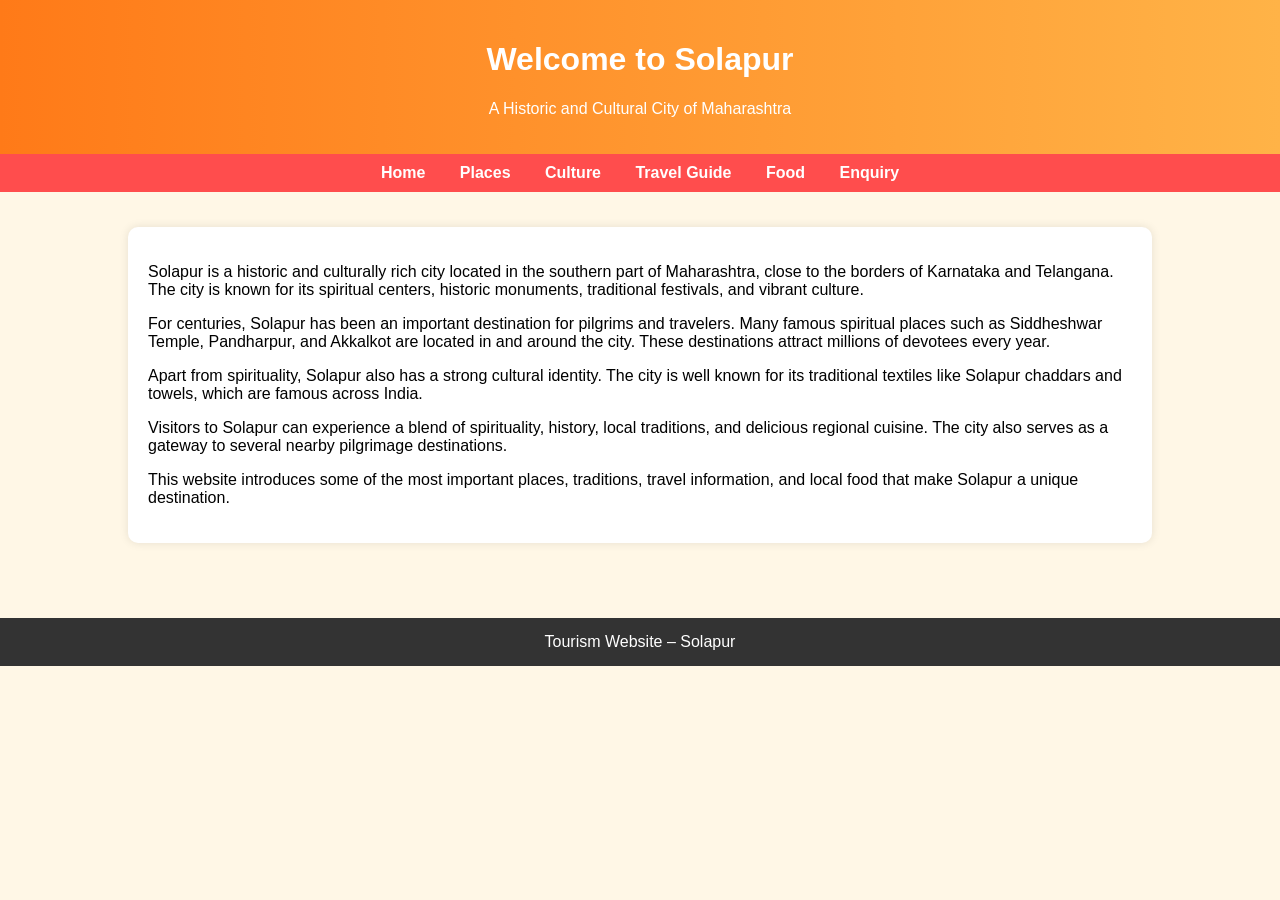
<file: index.html>
<!DOCTYPE html>
<html>
<head>
<title>Welcome to Solapur</title>
<link rel="stylesheet" href="style.css">
</head>

<body>

<header>
<h1>Welcome to Solapur</h1>
<p>A Historic and Cultural City of Maharashtra</p>
</header>

<nav>
<a href="index.html">Home</a>
<a href="places.html">Places</a>
<a href="culture.html">Culture</a>
<a href="travel.html">Travel Guide</a>
<a href="food.html">Food</a>
<a href="enquiry.html">Enquiry</a>
</nav>

<div class="container">

<div class="card">
<p>
Solapur is a historic and culturally rich city located in the southern part of Maharashtra,
close to the borders of Karnataka and Telangana. The city is known for its spiritual centers,
historic monuments, traditional festivals, and vibrant culture.
</p>

<p>
For centuries, Solapur has been an important destination for pilgrims and travelers. Many
famous spiritual places such as Siddheshwar Temple, Pandharpur, and Akkalkot are located
in and around the city. These destinations attract millions of devotees every year.
</p>

<p>
Apart from spirituality, Solapur also has a strong cultural identity. The city is well known for
its traditional textiles like Solapur chaddars and towels, which are famous across India.
</p>

<p>
Visitors to Solapur can experience a blend of spirituality, history, local traditions, and
delicious regional cuisine. The city also serves as a gateway to several nearby pilgrimage
destinations.
</p>

<p>
This website introduces some of the most important places, traditions, travel information,
and local food that make Solapur a unique destination.
</p>
</div>

</div>

<footer>
Tourism Website – Solapur
</footer>

</body>
</html>
</file>
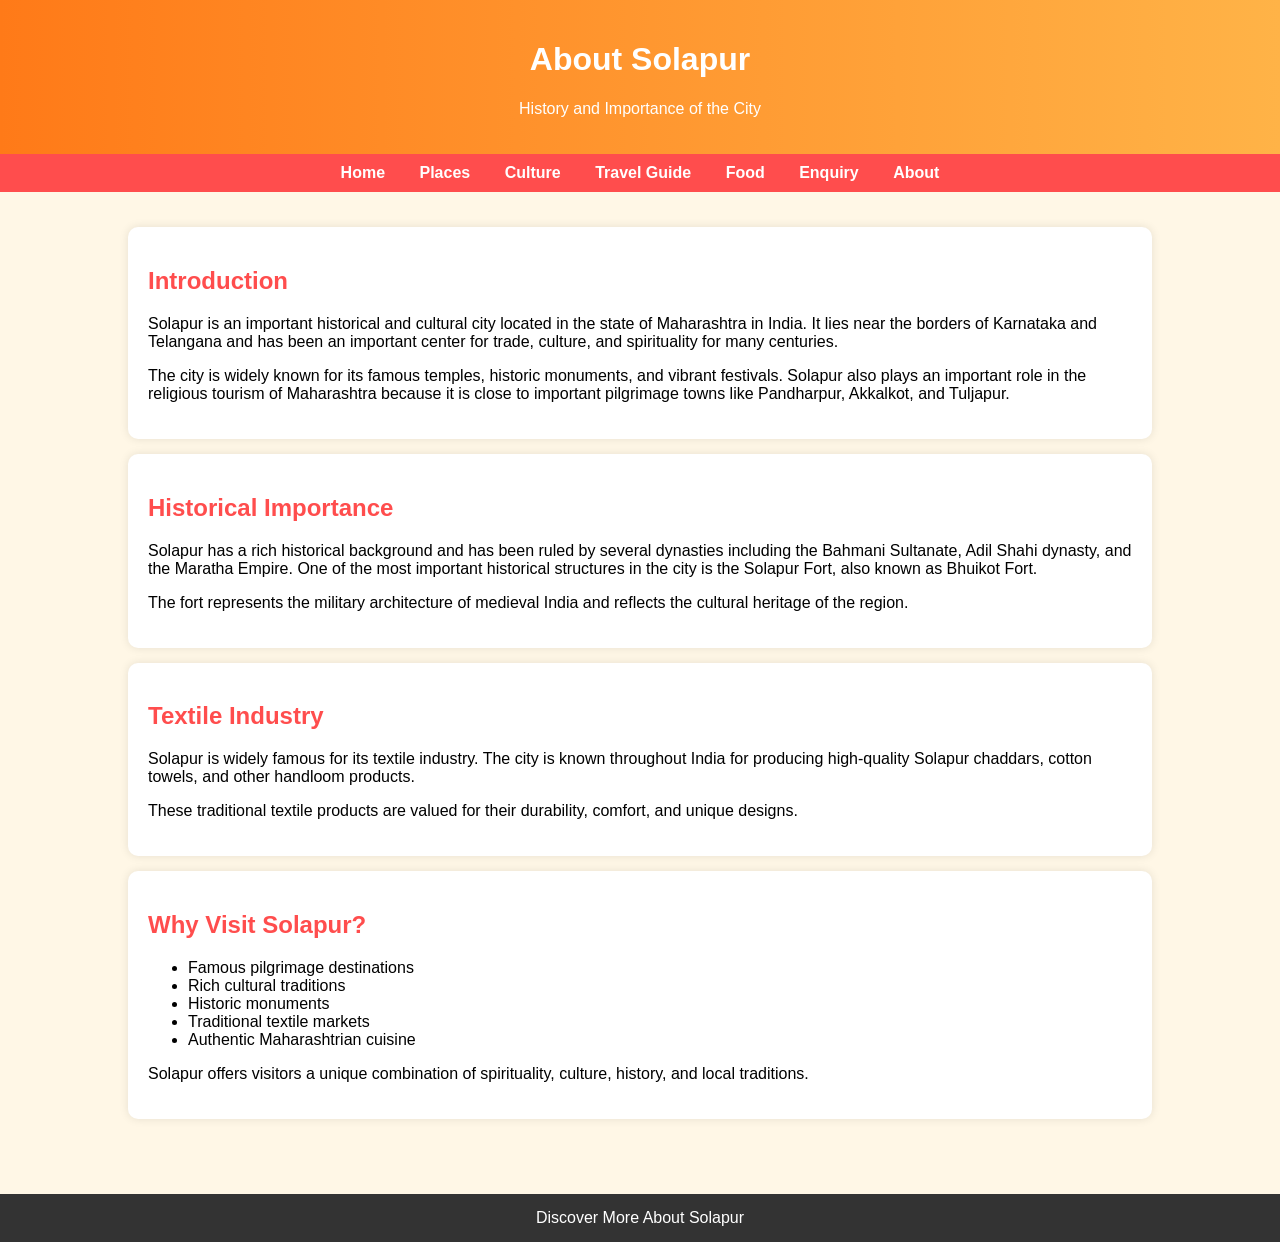
<file: about.html>
<!DOCTYPE html>
<html>
<head>
<title>About Solapur</title>
<link rel="stylesheet" href="style.css">
</head>

<body>

<header>
<h1>About Solapur</h1>
<p>History and Importance of the City</p>
</header>

<nav>
<a href="index.html">Home</a>
<a href="places.html">Places</a>
<a href="culture.html">Culture</a>
<a href="travel.html">Travel Guide</a>
<a href="food.html">Food</a>
<a href="enquiry.html">Enquiry</a>
<a href="about.html">About</a>
</nav>

<div class="container">

<div class="card">

<h2>Introduction</h2>

<p>
Solapur is an important historical and cultural city located in the state of
Maharashtra in India. It lies near the borders of Karnataka and Telangana
and has been an important center for trade, culture, and spirituality for many centuries.
</p>

<p>
The city is widely known for its famous temples, historic monuments,
and vibrant festivals. Solapur also plays an important role in the
religious tourism of Maharashtra because it is close to important
pilgrimage towns like Pandharpur, Akkalkot, and Tuljapur.
</p>

</div>

<div class="card">

<h2>Historical Importance</h2>

<p>
Solapur has a rich historical background and has been ruled by several
dynasties including the Bahmani Sultanate, Adil Shahi dynasty, and the
Maratha Empire. One of the most important historical structures in the
city is the Solapur Fort, also known as Bhuikot Fort.
</p>

<p>
The fort represents the military architecture of medieval India and
reflects the cultural heritage of the region.
</p>

</div>

<div class="card">

<h2>Textile Industry</h2>

<p>
Solapur is widely famous for its textile industry. The city is known
throughout India for producing high-quality Solapur chaddars,
cotton towels, and other handloom products.
</p>

<p>
These traditional textile products are valued for their durability,
comfort, and unique designs.
</p>

</div>

<div class="card">

<h2>Why Visit Solapur?</h2>

<ul>
<li>Famous pilgrimage destinations</li>
<li>Rich cultural traditions</li>
<li>Historic monuments</li>
<li>Traditional textile markets</li>
<li>Authentic Maharashtrian cuisine</li>
</ul>

<p>
Solapur offers visitors a unique combination of spirituality,
culture, history, and local traditions.
</p>

</div>

</div>

<footer>
Discover More About Solapur
</footer>

</body>
</html>
</file>
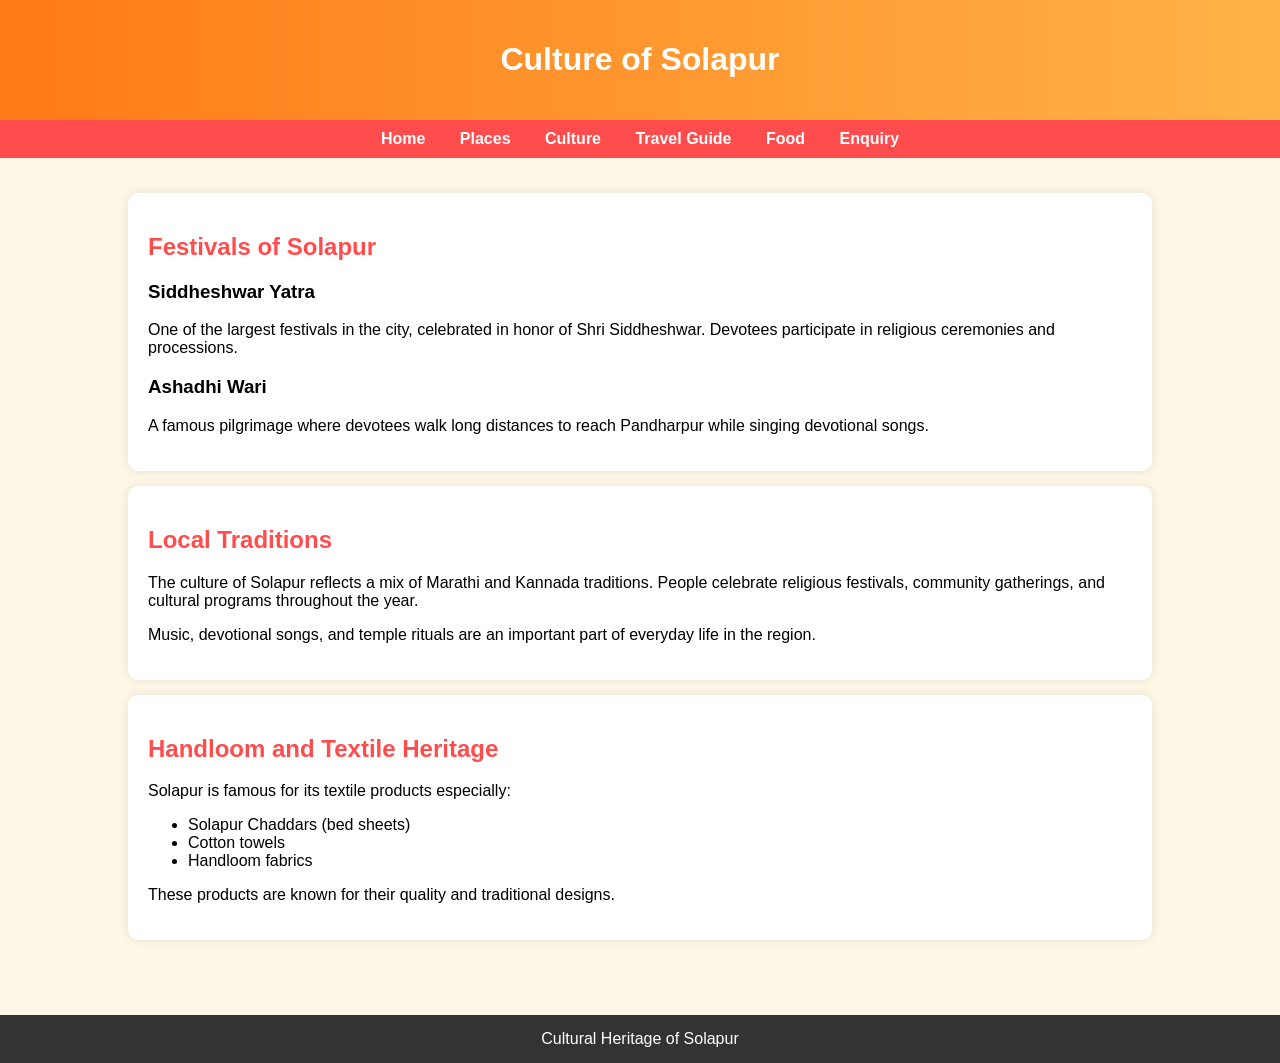
<file: culture.html>
<!DOCTYPE html>
<html>
<head>
<title>Culture of Solapur</title>
<link rel="stylesheet" href="style.css">
</head>

<body>

<header>
<h1>Culture of Solapur</h1>
</header>

<nav>
<a href="index.html">Home</a>
<a href="places.html">Places</a>
<a href="culture.html">Culture</a>
<a href="travel.html">Travel Guide</a>
<a href="food.html">Food</a>
<a href="enquiry.html">Enquiry</a>
</nav>

<div class="container">

<div class="card">
<h2>Festivals of Solapur</h2>

<h3>Siddheshwar Yatra</h3>
<p>
One of the largest festivals in the city, celebrated in honor of Shri Siddheshwar.
Devotees participate in religious ceremonies and processions.
</p>

<h3>Ashadhi Wari</h3>
<p>
A famous pilgrimage where devotees walk long distances to reach Pandharpur
while singing devotional songs.
</p>

</div>

<div class="card">
<h2>Local Traditions</h2>
<p>
The culture of Solapur reflects a mix of Marathi and Kannada traditions. People celebrate
religious festivals, community gatherings, and cultural programs throughout the year.
</p>

<p>
Music, devotional songs, and temple rituals are an important part of everyday life in the region.
</p>
</div>

<div class="card">
<h2>Handloom and Textile Heritage</h2>

<p>Solapur is famous for its textile products especially:</p>

<ul>
<li>Solapur Chaddars (bed sheets)</li>
<li>Cotton towels</li>
<li>Handloom fabrics</li>
</ul>

<p>
These products are known for their quality and traditional designs.
</p>

</div>

</div>

<footer>
Cultural Heritage of Solapur
</footer>

</body>
</html>
</file>
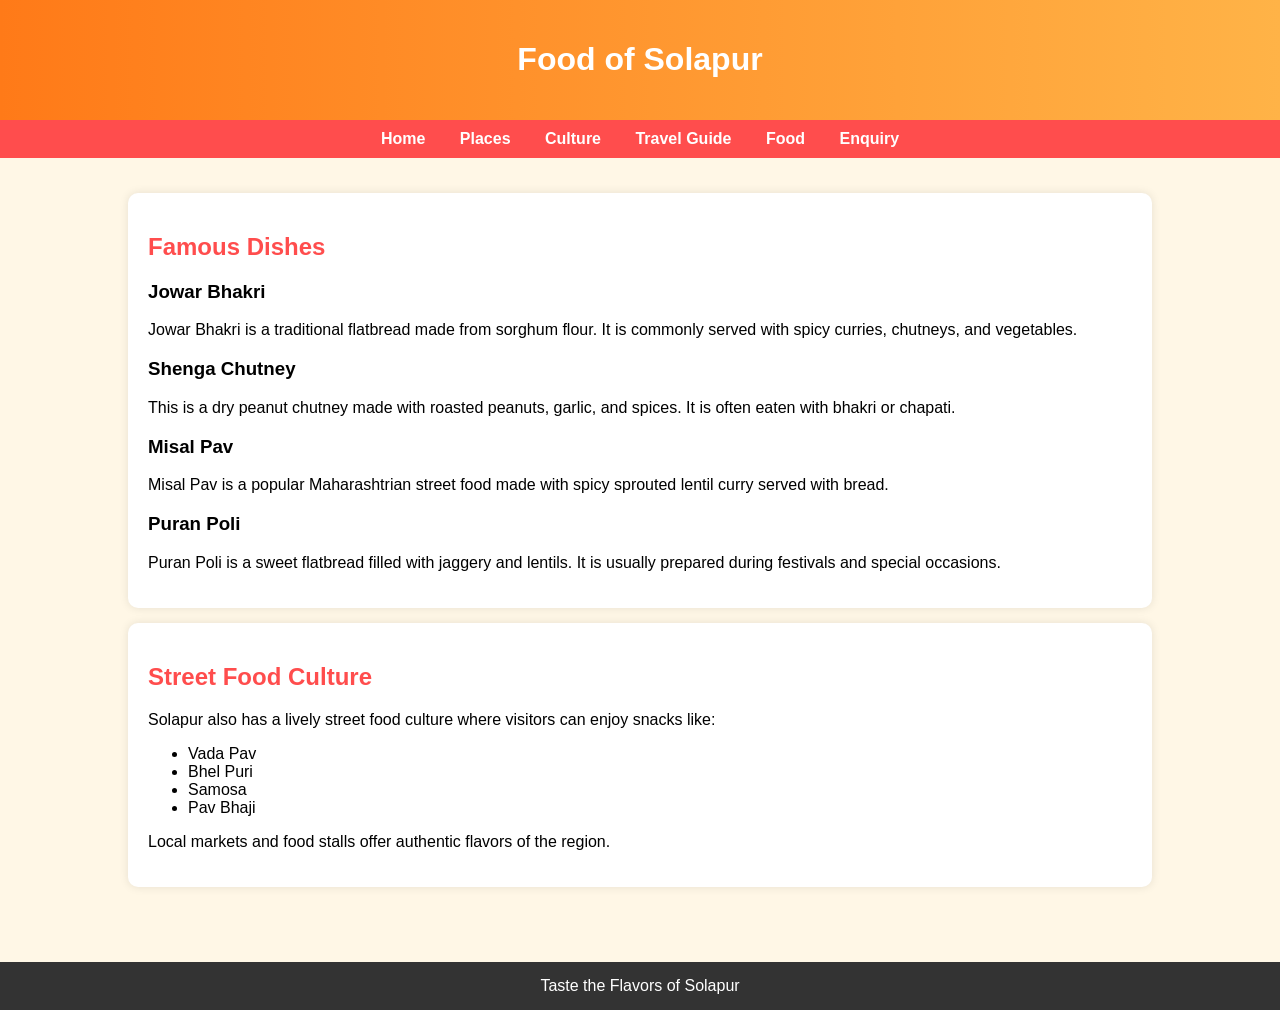
<file: food.html>
<!DOCTYPE html>
<html>
<head>
<title>Food of Solapur</title>
<link rel="stylesheet" href="style.css">
</head>

<body>

<header>
<h1>Food of Solapur</h1>
</header>

<nav>
<a href="index.html">Home</a>
<a href="places.html">Places</a>
<a href="culture.html">Culture</a>
<a href="travel.html">Travel Guide</a>
<a href="food.html">Food</a>
<a href="enquiry.html">Enquiry</a>
</nav>

<div class="container">

<div class="card">
<h2>Famous Dishes</h2>

<h3>Jowar Bhakri</h3>
<p>
Jowar Bhakri is a traditional flatbread made from sorghum flour. It is commonly served
with spicy curries, chutneys, and vegetables.
</p>

<h3>Shenga Chutney</h3>
<p>
This is a dry peanut chutney made with roasted peanuts, garlic, and spices.
It is often eaten with bhakri or chapati.
</p>

<h3>Misal Pav</h3>
<p>
Misal Pav is a popular Maharashtrian street food made with spicy sprouted lentil
curry served with bread.
</p>

<h3>Puran Poli</h3>
<p>
Puran Poli is a sweet flatbread filled with jaggery and lentils. It is usually prepared
during festivals and special occasions.
</p>

</div>

<div class="card">

<h2>Street Food Culture</h2>

<p>
Solapur also has a lively street food culture where visitors can enjoy snacks like:
</p>

<ul>
<li>Vada Pav</li>
<li>Bhel Puri</li>
<li>Samosa</li>
<li>Pav Bhaji</li>
</ul>

<p>
Local markets and food stalls offer authentic flavors of the region.
</p>

</div>

</div>

<footer>
Taste the Flavors of Solapur
</footer>

</body>
</html>
</file>
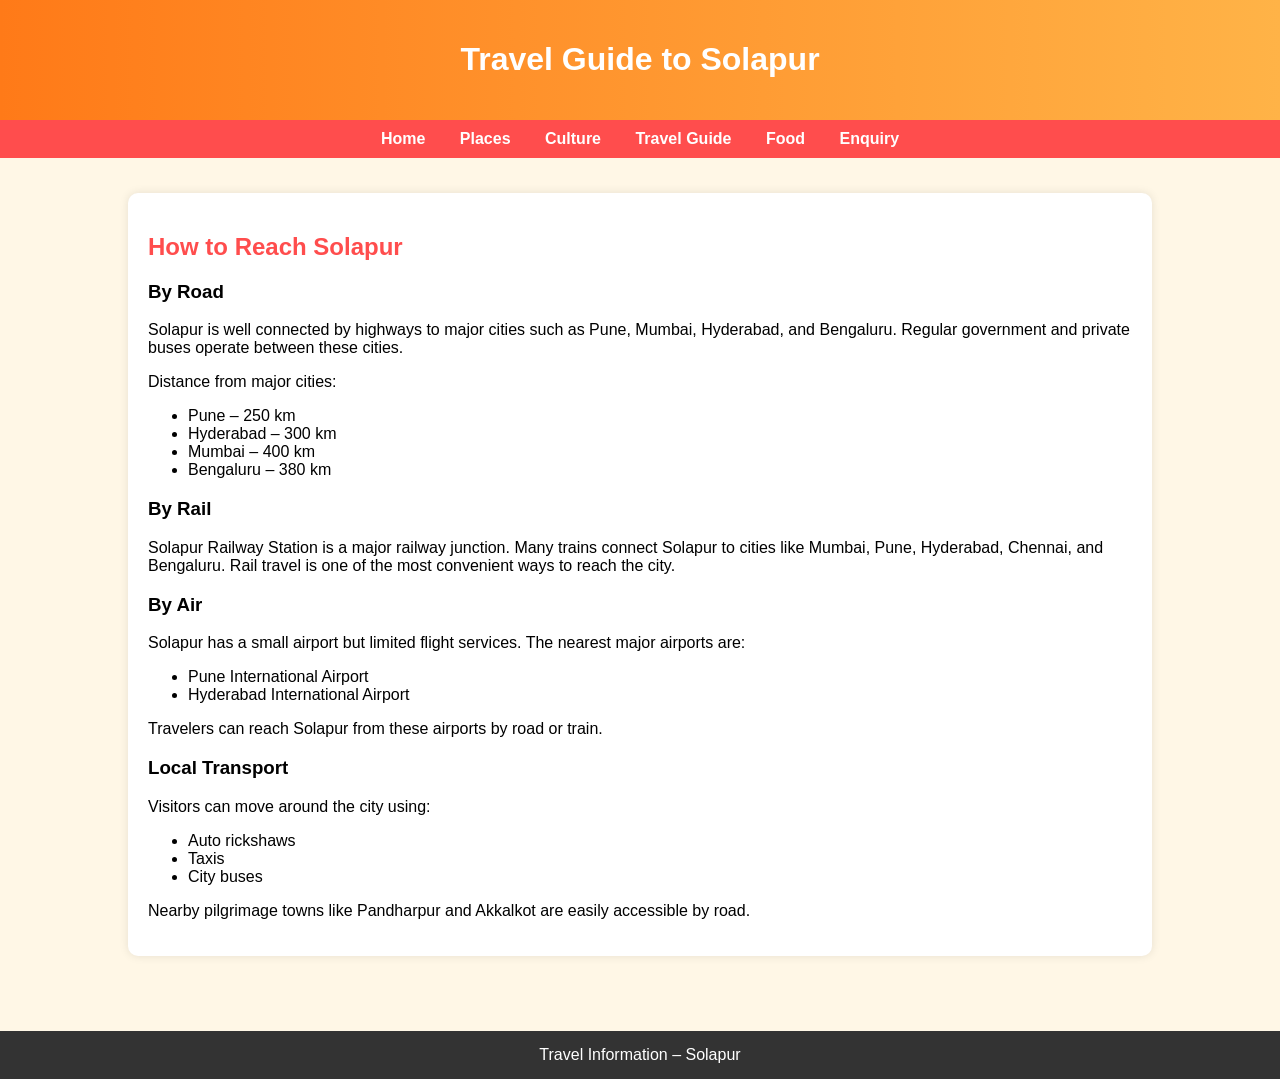
<file: travel.html>
<!DOCTYPE html>
<html>
<head>
<title>Travel Guide</title>
<link rel="stylesheet" href="style.css">
</head>

<body>

<header>
<h1>Travel Guide to Solapur</h1>
</header>

<nav>
<a href="index.html">Home</a>
<a href="places.html">Places</a>
<a href="culture.html">Culture</a>
<a href="travel.html">Travel Guide</a>
<a href="food.html">Food</a>
<a href="enquiry.html">Enquiry</a>
</nav>

<div class="container">

<div class="card">
<h2>How to Reach Solapur</h2>

<h3>By Road</h3>
<p>
Solapur is well connected by highways to major cities such as Pune, Mumbai,
Hyderabad, and Bengaluru. Regular government and private buses operate
between these cities.
</p>

<p>
Distance from major cities:
</p>

<ul>
<li>Pune – 250 km</li>
<li>Hyderabad – 300 km</li>
<li>Mumbai – 400 km</li>
<li>Bengaluru – 380 km</li>
</ul>

<h3>By Rail</h3>
<p>
Solapur Railway Station is a major railway junction. Many trains connect
Solapur to cities like Mumbai, Pune, Hyderabad, Chennai, and Bengaluru.
Rail travel is one of the most convenient ways to reach the city.
</p>

<h3>By Air</h3>
<p>
Solapur has a small airport but limited flight services. The nearest major airports are:
</p>

<ul>
<li>Pune International Airport</li>
<li>Hyderabad International Airport</li>
</ul>

<p>
Travelers can reach Solapur from these airports by road or train.
</p>

<h3>Local Transport</h3>
<p>
Visitors can move around the city using:
</p>

<ul>
<li>Auto rickshaws</li>
<li>Taxis</li>
<li>City buses</li>
</ul>

<p>
Nearby pilgrimage towns like Pandharpur and Akkalkot are easily accessible by road.
</p>

</div>

</div>

<footer>
Travel Information – Solapur
</footer>

</body>
</html>
</file>
<file: style.css>
body{
    font-family: Arial, sans-serif;
    margin:0;
    background:#fff7e6;
}

header{
    background:linear-gradient(90deg,#ff7a18,#ffb347);
    padding:20px;
    text-align:center;
    color:white;
}

nav{
    background:#ff4d4d;
    padding:10px;
    text-align:center;
}

nav a{
    color:white;
    margin:15px;
    text-decoration:none;
    font-weight:bold;
}

nav a:hover{
    color:yellow;
}

.container{
    width:80%;
    margin:auto;
    padding:20px;
}

h2{
    color:#ff4d4d;
}

footer{
    background:#333;
    color:white;
    text-align:center;
    padding:15px;
    margin-top:40px;
}

.card{
    background:white;
    padding:20px;
    margin:15px 0;
    border-radius:10px;
    box-shadow:0 0 10px rgba(0,0,0,0.1);
}

button{
    background:#ff7a18;
    color:white;
    border:none;
    padding:10px 20px;
    font-size:16px;
    cursor:pointer;
    border-radius:5px;
}

button:hover{
    background:#ff4d4d;
}

form input, form textarea, form select{
    width:100%;
    padding:10px;
    margin:10px 0;
}
</file>
